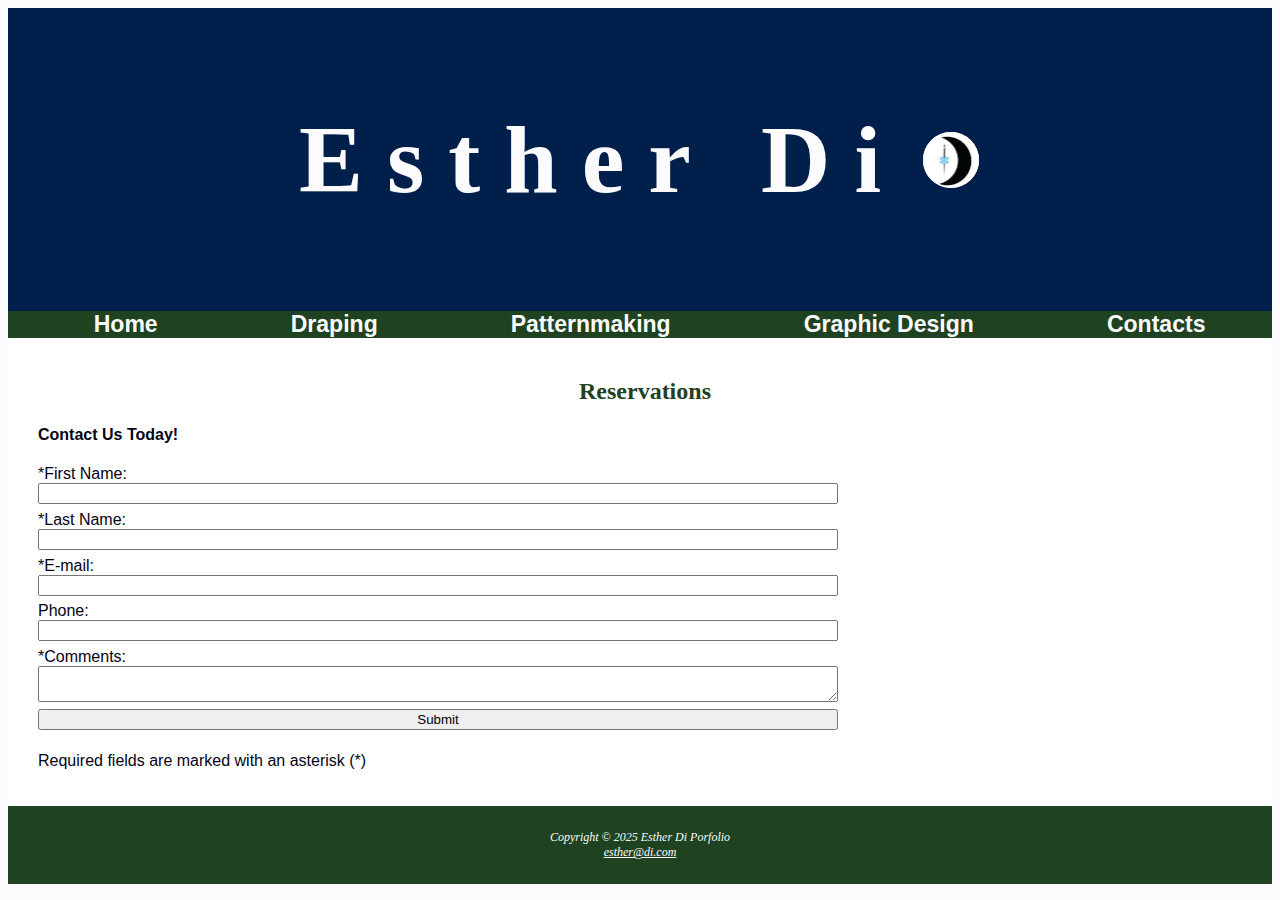
<file: contacts.html>
<!DOCTYPE html>
<html lang="en">
    <head>
        <meta charset="UTF-8">
        <meta name="viewport" content="width=device-width, initial-scale=1.0">
        <meta name="description" content="Make reservations here to contact us for your fashion design needs: draping, patternmaking, and graphic design.">
        <title>Esther Di :: Contacts</title>
        <link rel="stylesheet" href="portfolio.css">
    </head>
    <body>
         <div id="wrapper">
        <header>
                 <h1><a href="index.html">Esther Di</a></h1>
            <img src="d logo.png" alt="Esther Di Logo" class="logo" />
        </header>
        <nav>
              <ul style="list-style-type: none; margin: 0; padding: 0;">
                <li><a href="index.html">Home</a></li>
                <li><a href="draping.html">Draping</a></li>
                <li><a href="patternmaking.html">Patternmaking</a></li>
                <li><a href="graphicdesign.html">Graphic Design</a></li>
                <li><a href="contacts.html">Contacts</a></li>
            </ul>
        </nav>
        <main>
            <h2><span class="cursive"> Reservations</span></h2>
            <h4>Contact Us Today!</h4>
            <form method="post" action="https://webdevbasics.net/scripts/pacific.php">
                <label for="myFName">*First Name:</label>
                 <input type="text" id="myFName" name="myFName" required>

                 <label for="myLName">*Last Name:</label>
                 <input type="text" id="myLName" name="myLName" required>

                 <label for="myEmail">*E-mail:</label>
                 <input type="email" id="myEmail" name="myEmail" required>

                 <label for="myPhone">Phone:</label>
                 <input type="tel" id="myPhone" name="myPhone" maxlength="12">

                 <label for="myComments">*Comments:</label>
                 <textarea id="myComments" name="myComments" rows="2" cols="30" required></textarea>

                 <input type="submit" value="Submit">
            </form>
            <p>
                Required fields are marked with an asterisk (*)
            </p>
        </main>
        <footer>
           Copyright &copy; 2025 Esther Di Porfolio<br>
            <a href="mailto:esther@di.com">esther@di.com</a>
        </footer>
    </div>
    </body>
</html>
</file>
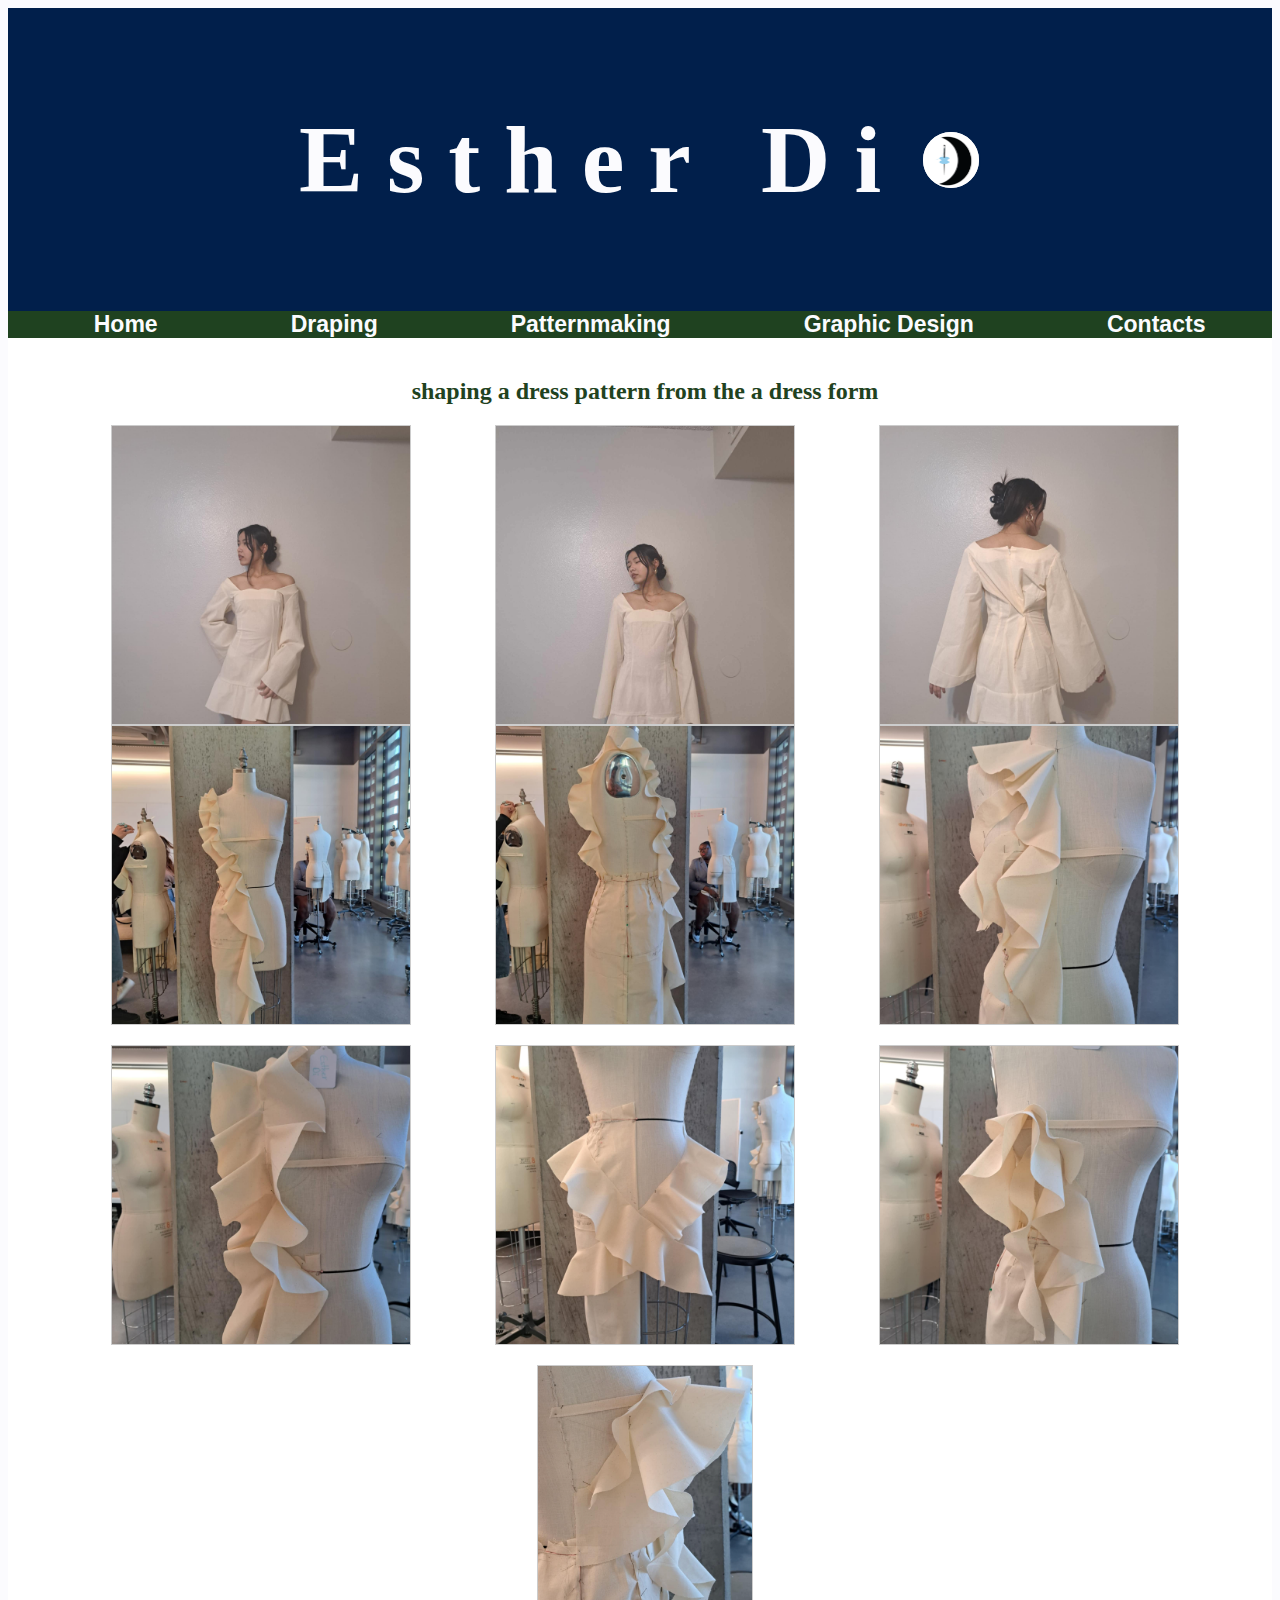
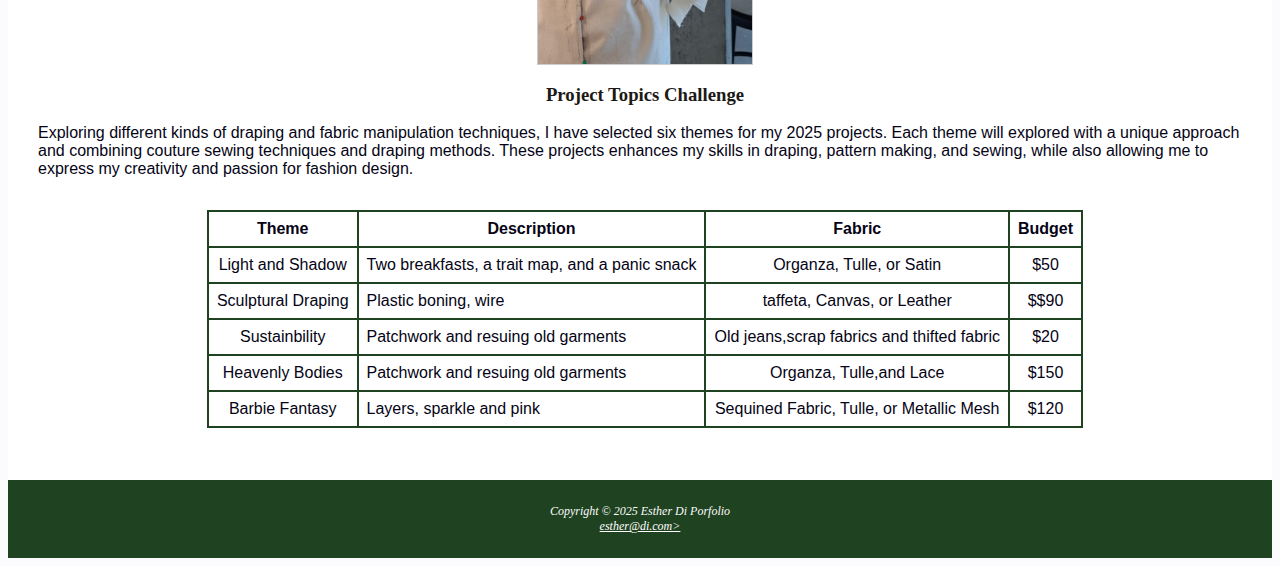
<file: draping.html>
<!DOCTYPE html>
<html lang="en">
<head>
    <meta charset="UTF-8">
    <meta name="viewport" content="width=device-width, initial-scale=1.0">
    <meta name="description" content="Explore the patternmaking portfolio of Esther Di, showcasing a variety of patternmaking projects and techniques>">
     <title>Esther Di :: Draping</title>
    <link rel="stylesheet" href="portfolio.css">
</head>
<body>
    <div id="wrapper">
    <header>
       <h1><a href="index.html">Esther Di</a></h1>
        <img src="d logo.png" alt="Esther Di Logo" class="logo" />
    </header>
    <nav>
        <ul style="list-style-type: none; margin: 0; padding: 0;">
                <li><a href="index.html">Home</a></li>
                 <li><a href="draping.html">Draping</a></li>
                <li><a href="patternmaking.html">Patternmaking</a></li>
                <li><a href="graphicdesign.html">Graphic Design</a></li>
                <li><a href="contacts.html">Contacts</a></li>
    </nav>
    <main>
        <h2><span class="cursive">shaping a dress pattern from the a dress form</span></h2>
        <div class="flow">
            <section>
                 <img src="drape111.jpeg" alt="Picture 1" class="home-pic">
            </section>
            <section>
                <img src="drape1111.jpg" alt="Picture 2" class="home-pic">
            </section>
            <section>
                <img src="drape11.jpeg" alt="Picture 2" class="home-pic">
            </section>
        </div>
        <div class="flow">
             <section>
                <img src="Drapefr.jpeg" alt="Picture 3" class="home-pic">
            </section>
            <section>
                <img src="Drapesd.jpeg" alt="Picture 4" class="home-pic">
            </section>
           <section>
                <img src="Drape3.jpeg" alt="Picture 3" class="home-pic">
            </section>
            <section>
                <img src="Drape5.jpeg" alt="Picture 4" class="home-pic">
            </section>
             <section>
                <img src="Drape6.jpeg" alt="Picture 4" class="home-pic">
            </section>
           <section>
                <img src="Drape4fr.jpeg" alt="Picture 3" class="home-pic">
            </section>
            <section>
                <img src="Drape4sd.png" alt="Picture 4" class="home-pic" style="width: fit-content;">
            </section>
        </div>
        <h3><span class="cursive">Project Topics Challenge</span></h3>
            <p>Exploring different kinds of draping and fabric manipulation techniques, I have selected six themes for my 2025 projects.
                 Each theme will explored with a unique approach and combining couture sewing techniques and draping methods. 
                 These projects enhances my skills in draping, pattern making, and sewing, while also allowing me to express my creativity and passion for fashion design.
            </p>
            <table style="margin: 2em auto; border-collapse: collapse; text-align: center;">
                <tr>
                    <th>Theme</th>
                    <th>Description</th>
                    <th>Fabric</th>
                    <th>Budget</th>
                </tr>
                <tr>
                    <td>Light and Shadow</td>
                    <td class="text">Two breakfasts, a trait map, and a panic snack</td>
                    <td>Organza, Tulle, or Satin</td>
                    <td>$50</td>
                </tr>
                <tr>
                    <td>Sculptural Draping</td>
                    <td class="text">Plastic boning, wire</td>
                    <td> taffeta, Canvas, or Leather</td>
                    <td>$$90</td>
                </tr>
                <tr>
                    <td>Sustainbility</td>
                    <td class="text">Patchwork and resuing old garments</td>
                    <td>Old jeans,scrap fabrics and thifted fabric</td>
                    <td>$20</td>
                </tr>
                <tr>
                    <td>Heavenly Bodies</td>
                    <td class="text">Patchwork and resuing old garments</td>
                    <td>Organza, Tulle,and Lace</td>
                    <td>$150</td>
                </tr>
                <tr>
                    <td>Barbie Fantasy</td>
                    <td class="text">Layers, sparkle and pink</td>
                    <td>Sequined Fabric, Tulle, or Metallic Mesh</td>
                    <td>$120</td>
                </tr>
            </table>
    </main>
    <footer>
       Copyright &copy; 2025 Esther Di Porfolio<br>
        <a href="mailto:esther@di.com">esther@di.com></a>
    </footer></div>
</body>
</html>
</file>
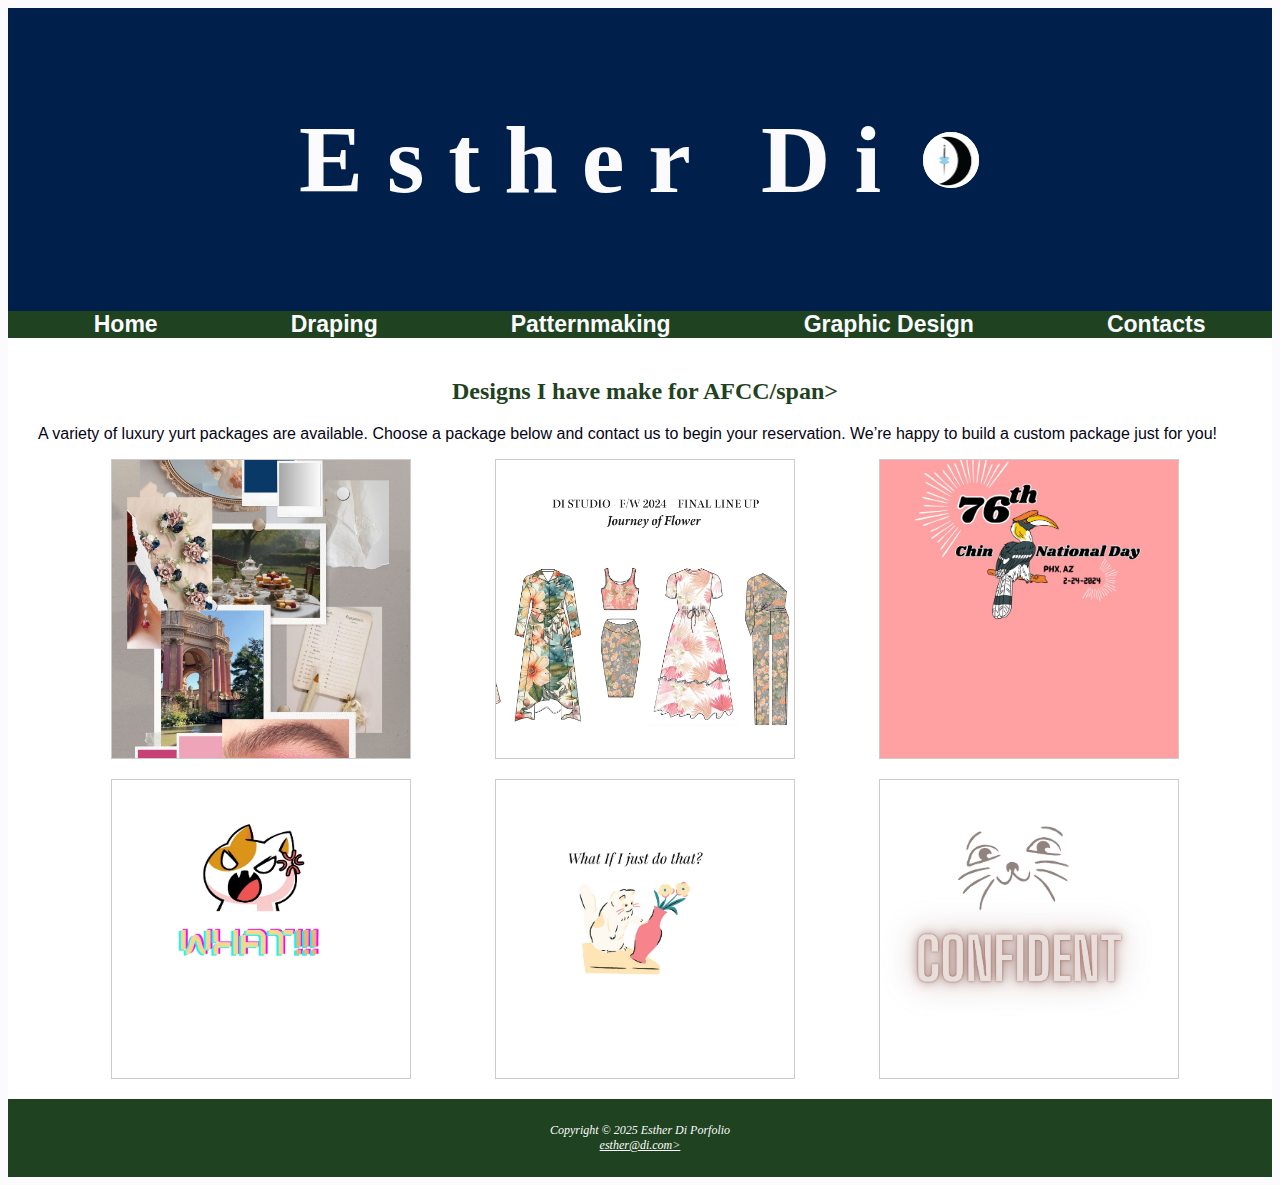
<file: graphicdesign.html>
<!DOCTYPE html>
<html lang="en">
<head>
    <meta charset="UTF-8">
    <meta name="viewport" content="width=device-width, initial-scale=1.0">
    <meta name="description" content="Explore the graphic design portfolio of Esther Di, showcasing a variety of design projects.">
     <title>Esther Di :: Graphic Design</title>
    <link rel="stylesheet" href="portfolio.css">
</head>
<body>
    <div id="wrapper">
    <header>
         <h1><a href="index.html">Esther Di</a></h1>
        <img src="d logo.png" alt="Esther Di Logo" class="logo" />
    </header>
    <nav>
        <ul style="list-style-type: none; margin: 0; padding: 0;">
                <li><a href="index.html">Home</a></li>
                <li><a href="draping.html">Draping</a></li>
                <li><a href="patternmaking.html">Patternmaking</a></li>
                <li><a href="graphicdesign.html">Graphic Design</a></li>
                <li><a href="contacts.html">Contacts</a></li>
    </nav>
    <main>
     <h2><span class="cursive">Designs I have make for AFCC/span></h2>
            <p>A variety of luxury yurt packages are available. Choose a package below and contact us to begin your reservation. We’re happy to build a custom package just for you!
            </p>
        <div class="flow">
            <section>
                <img src="Moodboard.jpg" alt="Picture 1" class="home-pic">
            </section>
            <section>
                <img src="Lineup.png" alt="Picture 2" class="home-pic">
            </section>
            <section>
                <img src="Chinn.jpg" alt="Picture 3" class="home-pic">
            </section>
            <section>
                <img src="Cat1.jpg" alt="Picture 4" class="home-pic">
            </section>
            <section>
                <img src="cat2.jpg" alt="Picture 2" class="home-pic">
            </section>
            <section>
                <img src="cat3.jpg" alt="Picture 3" class="home-pic">
            </section>
    </main>
    <footer>
       Copyright &copy; 2025 Esther Di Porfolio<br>
        <a href="mailto:esther@di.com">esther@di.com></a>
    </footer></div>
</body>
</html>
</file>
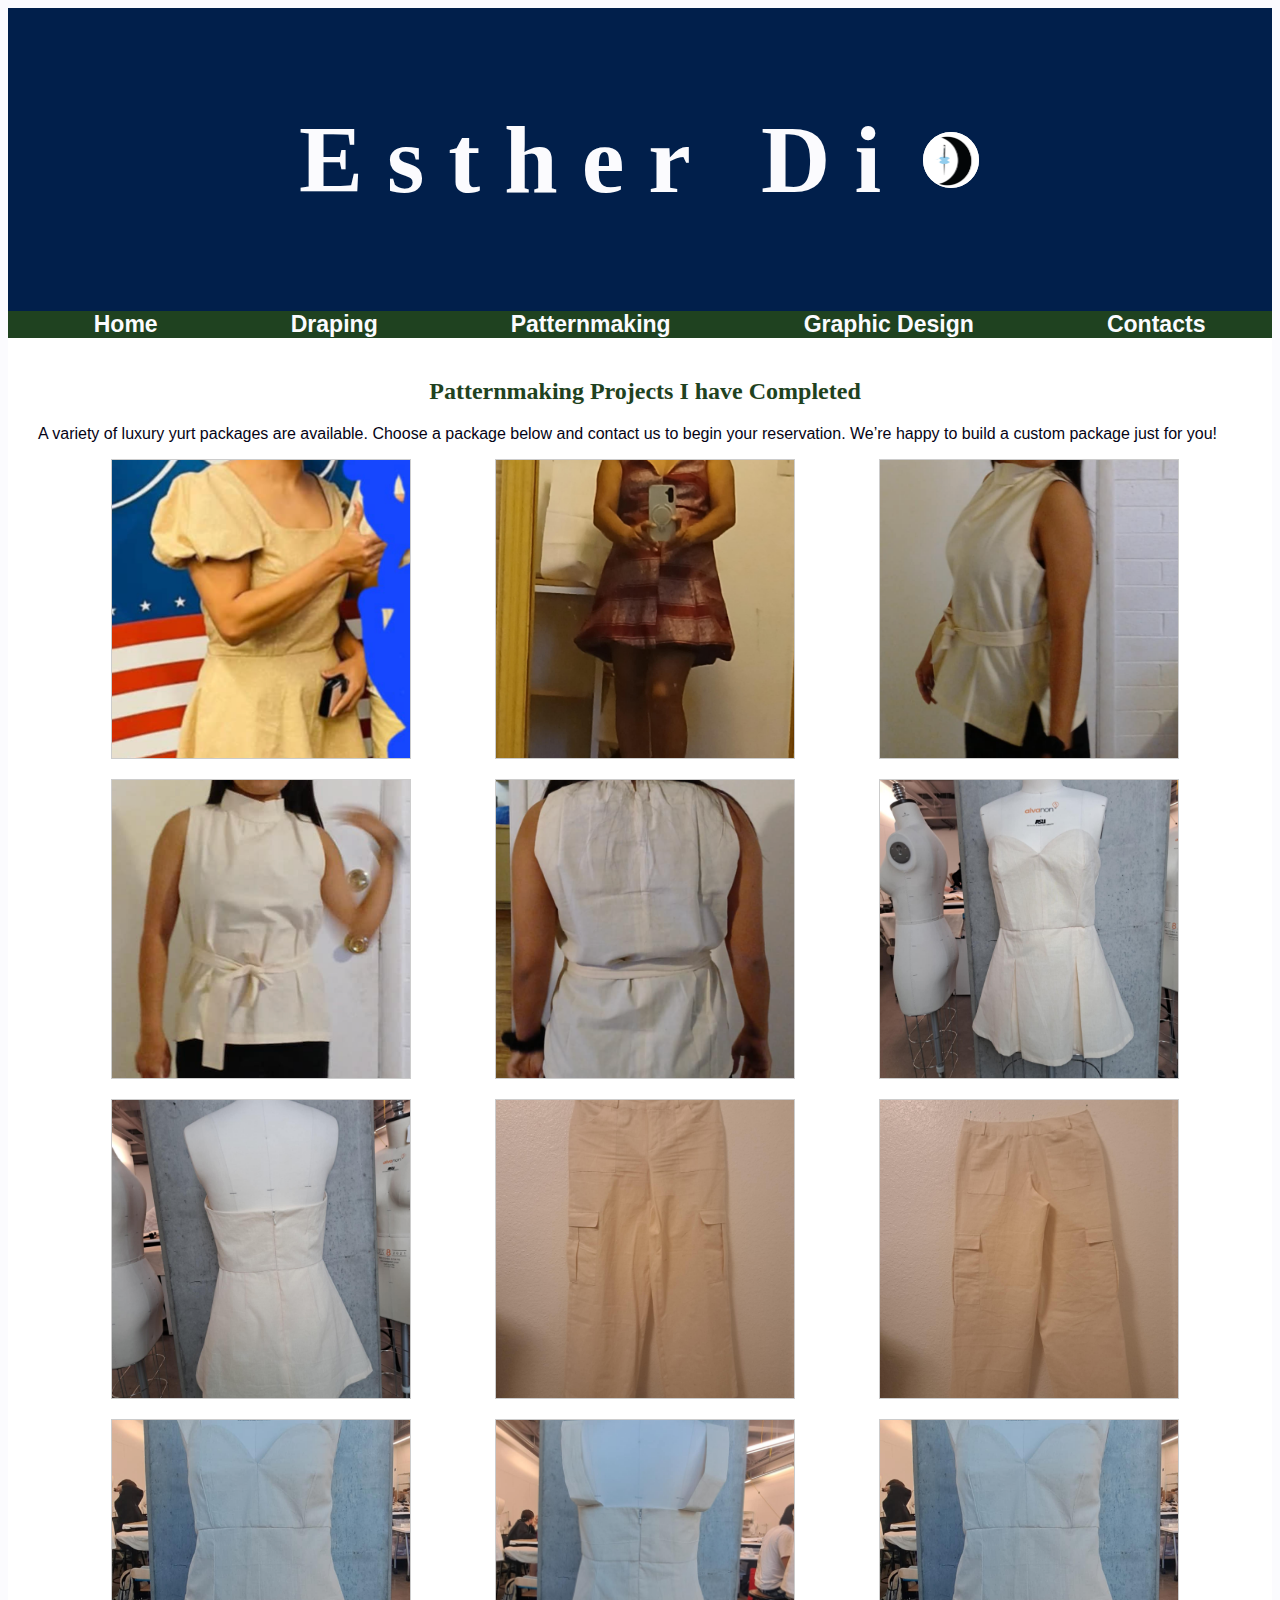
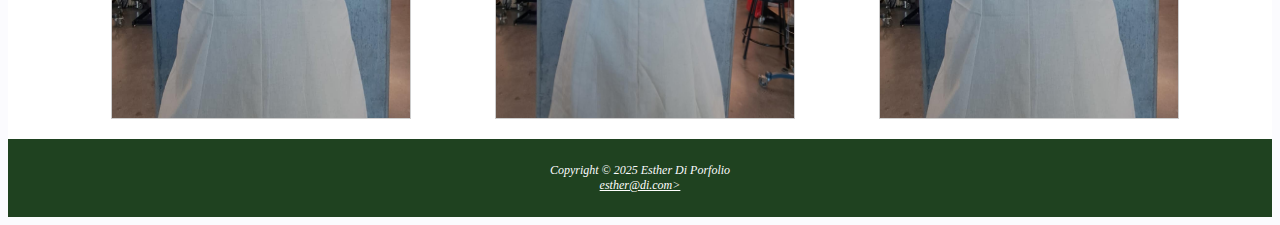
<file: patternmaking.html>
<!DOCTYPE html>
<html lang="en">
<head>
    <meta charset="UTF-8">
    <meta name="viewport" content="width=device-width, initial-scale=1.0">
    <meta name="description" content="Explore the patternmaking portfolio of Esther Di, showcasing a variety of patternmaking projects.">
     <title>Esther Di :: Patternmaking</title>
    <link rel="stylesheet" href="portfolio.css">
</head>
<body>
    <div id="wrapper">
    <header>
        <h1><a href="index.html">Esther Di</a></h1>
            <img src="d logo.png" alt="Esther Di Logo" class="logo" />
    </header>
    <nav>
        <ul style="list-style-type: none; margin: 0; padding: 0;">
                <li><a href="index.html">Home</a></li>
                <li><a href="draping.html">Draping</a></li>
                <li><a href="patternmaking.html">Patternmaking</a></li>
                <li><a href="graphicdesign.html">Graphic Design</a></li>
                <li><a href="contacts.html">Contacts</a></li>
    </nav>
    <main>
          <h2><span class="cursive">Patternmaking Projects I have Completed</span></h2>
            <p>A variety of luxury yurt packages are available. Choose a package below and contact us to begin your reservation. We’re happy to build a custom package just for you!
            </p>
        <div class="flow">
            <section>
                <img src="p1.png" alt="Picture 1" class="home-pic">
            </section>
            <section>
                <img src="p3.jpeg" alt="Picture 2" class="home-pic">
            </section>
            <section>
                <img src="p2a.png" alt="Picture 3" class="home-pic">
            </section>
            <section>
                <img src="p2aa.png" alt="Picture 4" class="home-pic">
            </section>
            <section>
                <img src="p2b.png" alt="Picture 5" class="home-pic">
            </section>
            <section>
                <img src="boxfr.jpeg" alt="Picture 6" class="home-pic">
            </section>
              <section>
                <img src="boxbk.jpeg" alt="Picture 7" class="home-pic">
            </section>
            <section>
                <img src="pantfr.jpeg" alt="Picture 8" class="home-pic">
            </section>
            <section>
                <img src="pantbk.jpeg" alt="Picture 9" class="home-pic">
            </section>
            <section>
                <img src="balloonfr.jpeg" alt="Picture 10" class="home-pic">
            </section>
            <section>
                <img src="balloonbk.jpeg" alt="Picture 11" class="home-pic">
            </section>
            <section>
                <img src="balloonfr.jpeg" alt="Picture 12" class="home-pic">
            </section>
    </main>
    <footer>
       Copyright &copy; 2025 Esther Di Porfolio<br>
        <a href="mailto:esther@di.com">esther@di.com></a>
    </footer></div>
</body>
</html>
</file>
<file: portfolio.css>
* {
    box-sizing: border-box;
}
body {
    background-color: #fbfbfe;   /* updated background */
    color: #050315;              /* updated text */
    font-family: Arial, Helvetica, sans-serif;
}
table {
    border: 2px solid #1f4220;   /* secondary */
    border-collapse: collapse;
}
td, th {
    padding: 0.5em;
    border: 2px solid #1f4220;   /* secondary */
}
td {
    text-align: center;
}
td.text {
    text-align: left;
}
table tr:nth-of-type(odd) {
    background-color: #fff;
}
#wrapper {
    background-color: #fbfbfe;   /* updated background */
    background-image: none;
}
header {
    display: flex;
    justify-content: center;      /* add this */
    align-items: center;
    background-color: #011f4b;   /* primary */
    color: #fbfbfe;              /* background as text */
    padding: 1em;
    font-size: 3em;
    text-align: center;
    margin-bottom: 0%;
}
header a:visited {
    color: #fbfbfe;
    text-decoration: none;
    transition: color 0.3s ease-out;
}
header a:hover {
    color: #4d261b;              /* accent */
}
header a {
    color: #fbfbfe;
    text-decoration: none;         /* ensures no underline */
    transition: color 0.3s ease-out;
}
.logo {
    height: 60px;
    width: 60px;
    object-fit: cover;
    border-radius: 50%;
    border: 2px solid #011f4b;   /* primary */
    background: #fff;          /* Optional: white background for transparent logos */
    margin-left: 16px;
    margin-right: 0;
}
h1 {
    margin-bottom: 0;
    margin-top: 0;
    padding-top: 0.5em;
    padding-bottom: 0.5em;
    font-family: Georgia, 'Times New Roman', Times, serif;
    letter-spacing: 0.25em;
    color: #fbfbfe;              /* background as text */
}
nav {
    text-align: center;
    font-weight: bold;
    padding: 0;
    font-size: 120%;
    margin-top: 0;
    background: #1f4220;         /* secondary */
}
nav li {
    border-bottom: 1px solid #1c1a15;
}
nav ul {
    list-style-type: none;
    margin: 0;
    font-size: 1.2em;
}
nav a:link,
nav a:visited {
    color: #fbfbfe;              /* background as text */
}
nav a:hover {
    color: #4d261b;              /* accent */
}
nav a {
    text-decoration: none;
    transition: color 0.3s ease-out;
}
main {
    background-color: #fff;
    padding: 20px 20px 20px 30px;
    display: block;
    overflow: auto;
    color: #050315;              /* text */
}
h2 {
    color: #1f4220;              /* secondary */
    text-shadow: 1px 1px #fbfbfe;
    font-family: Georgia, 'Times New Roman', serif;
    text-align: center;
}
h3 {
    color: #1c1a15;
    font-family: Georgia, 'Times New Roman', serif;
    text-align: center;
}
main ul {
    list-style-image: url('checkmark.png');
}
dt {
    color: #8c8c81;
}
footer {
    font-size: 75%;
    font-style: italic;
    text-align: center;
    padding: 2em;
    font-family: Georgia, 'Times New Roman', Times, serif;
    background-color: #1f4220;   /* secondary */
    color: #fbfbfe;              /* background as text */
}
footer a{
    color: #fff
}
.resort {
    color: #1c1a15;
    font-weight: bold;
}
#contact {
    font-size: 80%;
    margin: 0 auto;
}
form {
    display: flex;
    flex-direction: column;
    flex-wrap: nowrap;
    width: 50em;
    align-content: center;
}
input,
textarea {
    margin-bottom: 0.5em;
}
video {
    display: block;
  margin: 2em auto; /* top/bottom = 2em, left/right = auto */
  width: 80%;
  max-width: 900px;
}
.cursive {
    font-family: cursive;
}
p{
    text-indent: 0;
    padding: 0;
}
@media (min-width: 600px) {
    nav ul{
        display: flex;
        flex-direction: row;
        flex-wrap: nowrap;
        justify-content: space-around;
    }
    nav li{
        border-bottom: none;
    }
    section{
        margin-left: 2em;
        margin-right: 2em;
        flex: 1;
    }
   .flow {
    display: flex;
    justify-content: center;
    gap: 20px;
    flex-wrap: wrap;
    }
    .flow section {
    flex: 0 0 auto;
    }
    .home-pic {
    width: 300px;      /* Set equal width */
    height: 300px;     /* Set equal height */
    object-fit: cover; /* Crop to fill box without distortion */
    display: block;
    border: 1px solid #ccc;

    form {
        width: 60%;
        max-width: 30em;
        display: grid;
        grid-gap: 1em;
        grid-template-columns: 6em 1fr;
    }
    input[type="submit"] {
        grid-column: 2;
        width: 9em;
    }
}
@media (min-width: 1024px) {
    #wrapper {
        width: 100%;
        max-width: none;
        margin: 0;
        border: none;
        box-shadow: none;
    }
    nav {
        text-align: left;
        padding-left: 1em;
    }
    @supports (display: grid) {
        nav ul {
            flex-direction: row;      /* Make nav horizontal */
            padding-top: 0;
        }
        .hero {
            grid-area: hero;
        }
        header {
            grid-area: header;
        }
        nav {
            grid-area: nav;
        }
        main {
            grid-area: main;
        }
        footer {
            grid-area: footer;
        }
        main {
            grid-area: main;
        }
        footer {
            grid-area: footer;
        }
        #wrapper {
            display: grid;
            grid-template:
                "header header"
                "nav nav"
                "hero hero"
                "main main"
                "footer footer"
                / 1fr 1fr;
        }
    }
}
</file>
